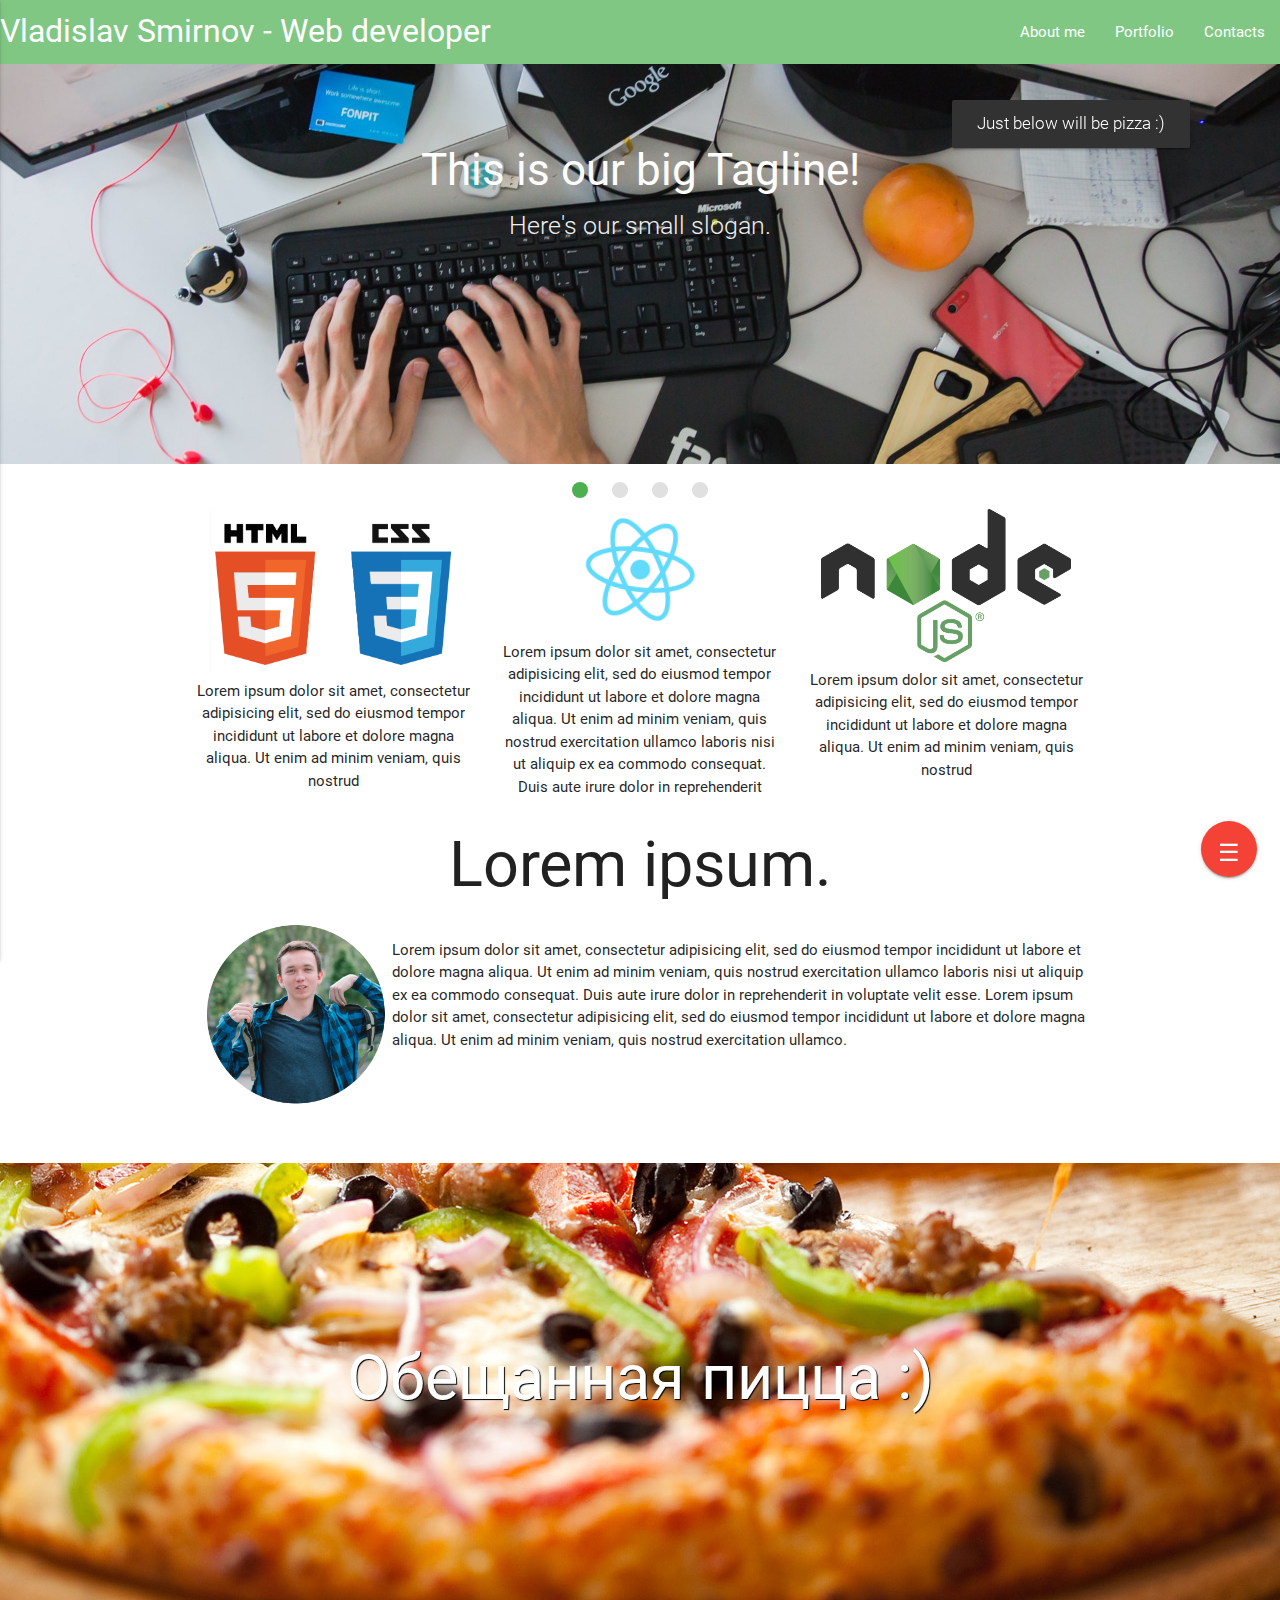
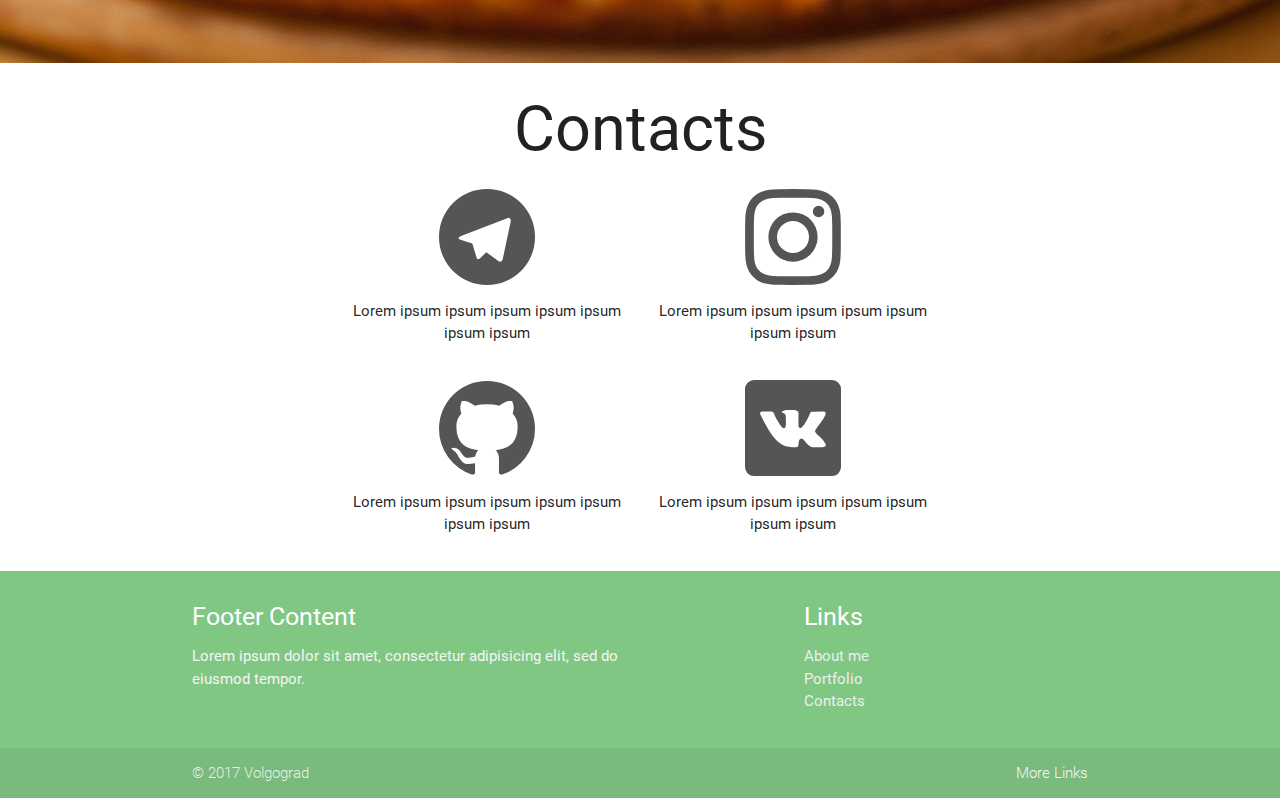
<file: index.html>
<!DOCTYPE html>
<html>
  <head>
    <!--Import Google Icon Font-->
    <link href="https://fonts.googleapis.com/icon?family=Material+Icons" rel="stylesheet" />
    <link href="css/style.css" rel="stylesheet" />
    <link href="icomoon/style.css" rel="stylesheet" />
    <!--Import materialize.css-->
    <link rel="stylesheet" href="css/materialize.min.css" />
    <!--Let browser know website is optimized for mobile-->
    <meta name="viewport" content="width=device-width, initial-scale=1.0"/>
    <meta charset="utf-8" />
  </head>

  <body>
    <nav>
      <div class="nav-wrapper green lighten-2">
        <a href="#!" class="brand-logo">Vladislav Smirnov - Web developer</a>
        <a href="#" data-activates="mobile-demo" class="button-collapse"><i class="material-icons">&#9776;</i></a>
        <ul class="right hide-on-med-and-down">
          <li><a href="#">About me</a></li>
          <li><a href="#">Portfolio</a></li>
          <li><a href="#">Contacts</a></li>
        </ul>
        <ul class="side-nav" id="mobile-demo">
          <li><a href="#">About me</a></li>
          <li><a href="#">Portfolio</a></li>
          <li><a href="#">Contacts</a></li>
        </ul>
      </div>
    </nav>

    <div class="slider">
      <ul class="slides">
        <li>
          <img src="img/developer.jpg"> <!-- random image -->
          <div class="caption center-align">
            <h3>This is our big Tagline!</h3>
            <h5 class="light grey-text text-lighten-3">Here's our small slogan.</h5>
          </div>
        </li>
        <li>
          <img src="img/developer2.jpg"> <!-- random image -->
          <div class="caption left-align">
            <h3>Left Aligned Caption</h3>
            <h5 class="light grey-text text-lighten-3">Here's our small slogan.</h5>
          </div>
        </li>
        <li>
          <img src="img/developer3.jpg"> <!-- random image -->
          <div class="caption right-align black-text">
            <h3>Right Aligned Caption</h3>
            <h5 class="light black-text text-lighten-3">Here's our small slogan.</h5>
          </div>
        </li>
        <li>
          <img src="img/developer4.jpg"> <!-- random image -->
          <div class="caption center-align">
            <h3>This is our big Tagline!</h3>
            <h5 class="light grey-text text-lighten-3">Here's our small slogan.</h5>
          </div>
        </li>
      </ul>
    </div>

    <div id="staggered-test"></div>
    <div class="container">
      <div class="row">
        <div class="col s4 box center">
          <!-- Promo Content 1 goes here -->
          <img src="img/html-css.png"/>
          Lorem ipsum dolor sit amet, consectetur adipisicing elit, sed do eiusmod tempor incididunt ut labore et dolore magna aliqua. Ut enim ad minim veniam, quis nostrud
        </div>
        <div class="col s4 box center">
          <img class="react-js" src="img/react-js-img.png"/>
          <!-- Promo Content 2 goes here -->
          Lorem ipsum dolor sit amet, consectetur adipisicing elit, sed do eiusmod tempor incididunt ut labore et dolore magna aliqua. Ut enim ad minim veniam, quis nostrud exercitation ullamco laboris nisi ut aliquip ex ea commodo consequat. Duis aute irure dolor in reprehenderit
        </div>
        <div class="col s4 box center">
          <img src="img/node-js.png"/>
          <!-- Promo Content 3 goes here -->
          Lorem ipsum dolor sit amet, consectetur adipisicing elit, sed do eiusmod tempor incididunt ut labore et dolore magna aliqua. Ut enim ad minim veniam, quis nostrud
        </div>
      </div>
      <h1 class="center">Lorem ipsum.</h1>
      <div class="about-me">
        <div class="about-img">
          <img width="200" src="img/me.png" />
        </div>
        <p>Lorem ipsum dolor sit amet, consectetur adipisicing elit, sed do eiusmod tempor incididunt ut labore et dolore magna aliqua. Ut enim ad minim veniam, quis nostrud exercitation ullamco laboris nisi ut aliquip ex ea commodo consequat. Duis aute irure dolor in reprehenderit in voluptate velit esse. Lorem ipsum dolor sit amet, consectetur adipisicing elit, sed do eiusmod tempor incididunt ut labore et dolore magna aliqua. Ut enim ad minim veniam, quis nostrud exercitation ullamco.</p>
      </div>
    </div>
    <div class="parallax-container">
      <div class="parallax"><img src="img/pizza.jpg"></div>
      <h1 class="center white-text pizza">Обещанная пицца :)</h1>
    </div>
    <div class="container">
      <h1 class="center">Contacts</h1>
      <div class="row">
        <div class="col s4 offset-s2 center">
          <div class="icon-socials">
            <a href="#"><i class="icon-telegram"></i></a>
          </div>
          <p>Lorem ipsum ipsum ipsum ipsum ipsum ipsum ipsum</p>
        </div>
        <div class="col s4 center">
          <div class="icon-socials">
            <a href="https://www.instagram.com/smirnoff410/" target="_blank"><i class="icon-instagram"></i></a>
          </div>
          <p>Lorem ipsum ipsum ipsum ipsum ipsum ipsum ipsum</p>
        </div>
      </div>

      <div class="row">
        <div class="col s4 offset-s2 center">
          <div class="icon-socials">
            <a href="https://github.com/smirnoff410" target="_blank"><i class="icon-github"></i></a>
          </div>
          <p>Lorem ipsum ipsum ipsum ipsum ipsum ipsum ipsum</p>
        </div>
        <div class="col s4 center">
          <div class="icon-socials">
            <a href="https://vk.com/id141308375" target="_blank"><i class="icon-vk"></i></a>
          </div>
          <p>Lorem ipsum ipsum ipsum ipsum ipsum ipsum ipsum</p>
        </div>
      </div>
    </div>

    <footer class="page-footer green lighten-2">
      <div class="container">
        <div class="row">
          <div class="col l6 s12">
            <h5 class="white-text">Footer Content</h5>
            <p class="grey-text text-lighten-4">Lorem ipsum dolor sit amet, consectetur adipisicing elit, sed do eiusmod tempor.</p>
          </div>
          <div class="col l4 offset-l2 s12">
            <h5 class="white-text">Links</h5>
            <ul>
              <li><a class="grey-text text-lighten-3" href="#!">About me</a></li>
              <li><a class="grey-text text-lighten-3" href="#!">Portfolio</a></li>
              <li><a class="grey-text text-lighten-3" href="#!">Contacts</a></li>
            </ul>
          </div>
        </div>
      </div>
      <div class="footer-copyright">
        <div class="container">
        © 2017 Volgograd
        <a class="grey-text text-lighten-4 right" href="#!">More Links</a>
        </div>
      </div>
    </footer>

    <div class="fixed-action-btn horizontal click-to-toggle">
      <a class="btn-floating btn-large red">
        <i class="large material-icons">&#9776;</i>
      </a>
      <ul>
        <li><a href="https://github.com/smirnoff410" target="_blank" class="btn-floating red"><i class="icon-github"></i></a></li>
        <li><a href="https://vk.com/id141308375" target="_blank" class="btn-floating yellow darken-1"><i class="icon-vk"></i></a></li>
        <li><a href="https://www.instagram.com/smirnoff410/" target="_blank" class="btn-floating green"><i class="icon-instagram"></i></a></li>
        <li><a class="btn-floating blue"><i class="icon-telegram"></i></a></li>
      </ul>
    </div>

    <!--Import jQuery before materialize.js-->
    <script type="text/javascript" src="js/jquery.min.js"></script>
    <script type="text/javascript" src="js/materialize.min.js"></script>
    <script type="text/javascript" src="js/script.js"></script>
  </body>
</html>
</file>
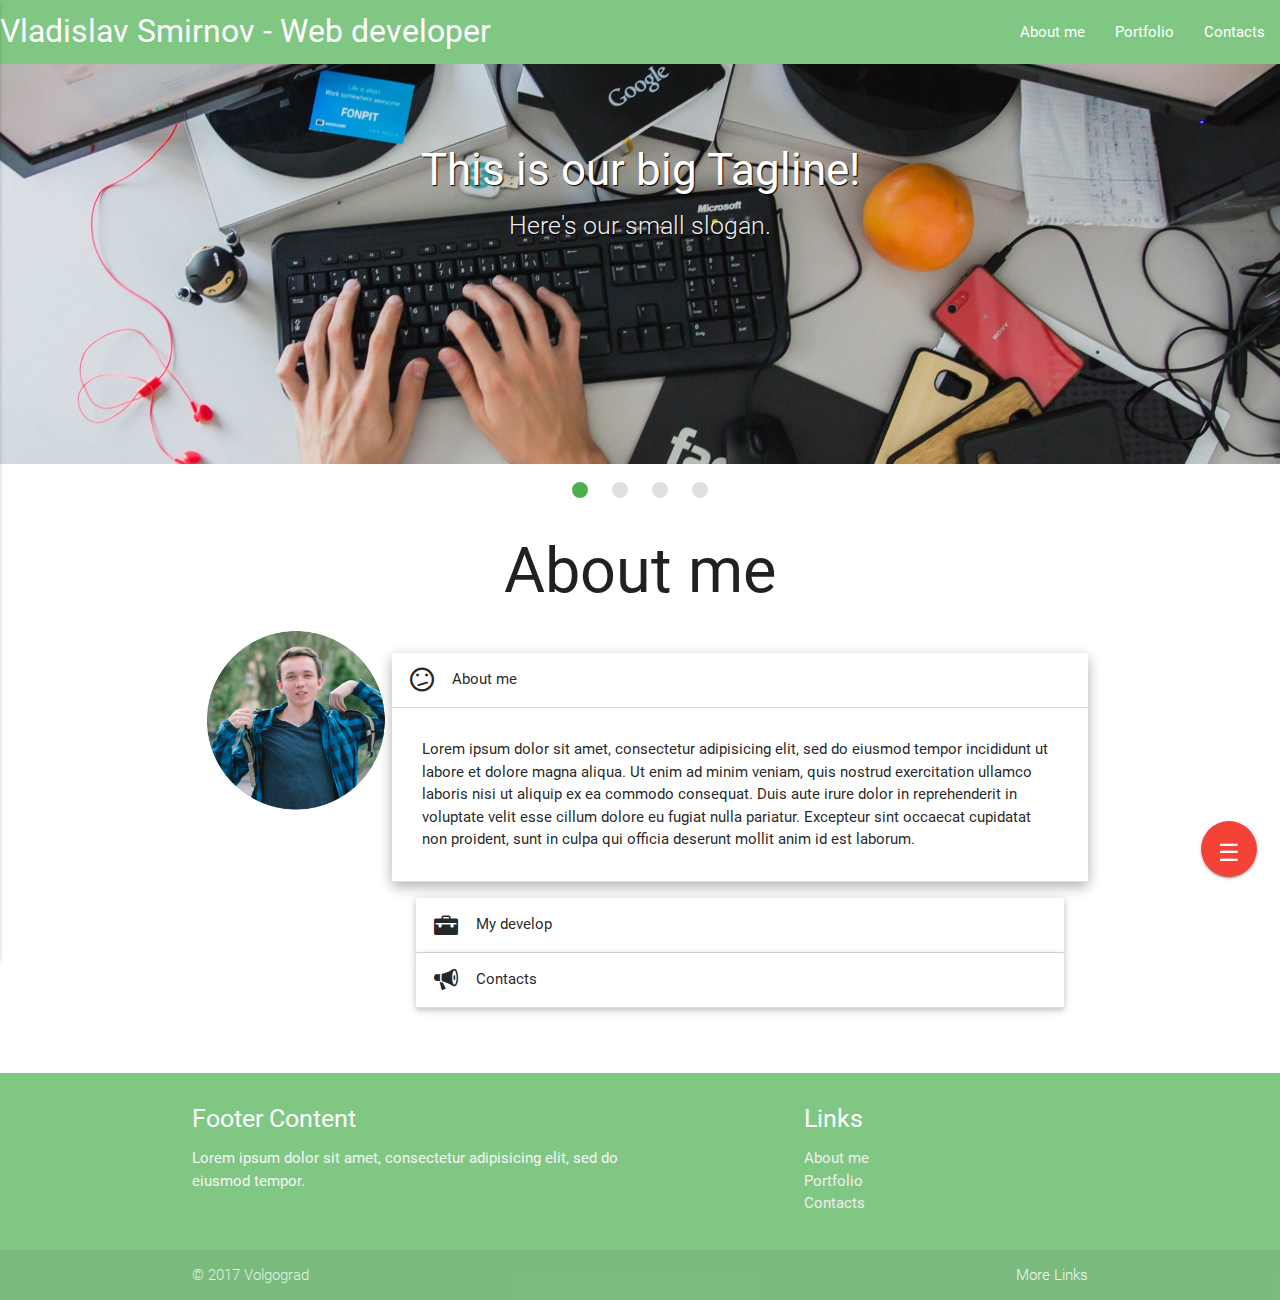
<file: aboutPage.html>
<!DOCTYPE html>
<html>

<head>
  <!--Import Google Icon Font-->
  <link href="https://fonts.googleapis.com/icon?family=Material+Icons" rel="stylesheet" />
  <link href="css/style.css" rel="stylesheet" />
  <link href="icomoon/style.css" rel="stylesheet" />
  <!--Import materialize.css-->
  <link rel="stylesheet" href="css/materialize.min.css" />
  <!--Let browser know website is optimized for mobile-->
  <meta name="viewport" content="width=device-width, initial-scale=1.0" />
  <meta charset="utf-8" />
</head>

<body>
  <nav>
    <div class="nav-wrapper green lighten-2">
      <a href="#!" class="brand-logo">Vladislav Smirnov - Web developer</a>
      <a href="#" data-activates="mobile-demo" class="button-collapse"><i class="material-icons">&#9776;</i></a>
      <ul class="right hide-on-med-and-down">
        <li><a href="#">About me</a></li>
        <li><a href="#">Portfolio</a></li>
        <li><a href="#">Contacts</a></li>
      </ul>
      <ul class="side-nav" id="mobile-demo">
        <li><a href="#">About me</a></li>
        <li><a href="#">Portfolio</a></li>
        <li><a href="#">Contacts</a></li>
      </ul>
    </div>
  </nav>

  <div class="slider">
    <ul class="slides">
      <li>
        <img src="img/developer.jpg"> <!-- random image -->
        <div class="caption center-align text-shadow">
          <h3>This is our big Tagline!</h3>
          <h5 class="light grey-text text-lighten-3 text-shadow">Here's our small slogan.</h5>
        </div>
      </li>
      <li>
        <img src="img/developer2.jpg"> <!-- random image -->
        <div class="caption right-align text-shadow">
          <h3>Left Aligned Caption</h3>
          <h5 class="light grey-text text-lighten-3 text-shadow">Here's our small slogan.</h5>
        </div>
      </li>
      <li>
        <img src="img/developer3.jpg"> <!-- random image -->
        <div class="caption left-align text-shadow">
          <h3>Right Aligned Caption</h3>
          <h5 class="light grey-text text-lighten-3 text-shadow">Here's our small slogan.</h5>
        </div>
      </li>
      <li>
        <img src="img/developer4.jpg"> <!-- random image -->
        <div class="caption center-align text-shadow">
          <h3>This is our big Tagline!</h3>
          <h5 class="light grey-text text-lighten-3 text-shadow">Here's our small slogan.</h5>
        </div>
      </li>
    </ul>
  </div>

  <div class="container">
    <h1 class="center">About me</h1>
    <div class="about-me">
      <div class="about-img">
        <img width="200" src="img/me.png" />
      </div>
      <ul class="collapsible popout" data-collapsible="accordion">
        <li>
          <div class="collapsible-header"><i class="icon-wondering"></i>About me</div>
          <div class="collapsible-body"><span>Lorem ipsum dolor sit amet, consectetur adipisicing elit, sed do eiusmod tempor incididunt ut labore et dolore magna aliqua. Ut enim ad minim veniam, quis nostrud exercitation ullamco laboris nisi ut aliquip ex ea commodo consequat. Duis aute irure dolor in reprehenderit in voluptate velit esse cillum dolore eu fugiat nulla pariatur. Excepteur sint occaecat cupidatat non proident, sunt in culpa qui officia deserunt mollit anim id est laborum.</span></div>
        </li>
        <li>
          <div class="collapsible-header"><i class="icon-briefcase"></i>My develop</div>
          <div class="collapsible-body"><span>Lorem ipsum dolor sit amet, consectetur adipisicing elit, sed do eiusmod tempor incididunt ut labore et dolore magna aliqua. Ut enim ad minim veniam, quis nostrud exercitation ullamco laboris nisi ut aliquip ex ea commodo consequat. Duis aute irure dolor in reprehenderit in voluptate velit esse cillum dolore eu fugiat nulla pariatur. Excepteur sint occaecat cupidatat non proident, sunt in culpa qui officia deserunt mollit anim id est laborum.</span></div>
        </li>
        <li>
          <div class="collapsible-header"><i class="icon-bullhorn"></i>Contacts</div>
          <div class="collapsible-body"><span>Lorem ipsum dolor sit amet, consectetur adipisicing elit, sed do eiusmod tempor incididunt ut labore et dolore magna aliqua. Ut enim ad minim veniam, quis nostrud exercitation ullamco laboris nisi ut aliquip ex ea commodo consequat. Duis aute irure dolor in reprehenderit in voluptate velit esse cillum dolore eu fugiat nulla pariatur. Excepteur sint occaecat cupidatat non proident, sunt in culpa qui officia deserunt mollit anim id est laborum.</span></div>
        </li>
      </ul>
    </div>

  </div>

  <footer class="page-footer green lighten-2">
    <div class="container">
      <div class="row">
        <div class="col l6 s12">
          <h5 class="white-text">Footer Content</h5>
          <p class="grey-text text-lighten-4">Lorem ipsum dolor sit amet, consectetur adipisicing elit, sed do eiusmod tempor.</p>
        </div>
        <div class="col l4 offset-l2 s12">
          <h5 class="white-text">Links</h5>
          <ul>
            <li><a class="grey-text text-lighten-3" href="#!">About me</a></li>
            <li><a class="grey-text text-lighten-3" href="#!">Portfolio</a></li>
            <li><a class="grey-text text-lighten-3" href="#!">Contacts</a></li>
          </ul>
        </div>
      </div>
    </div>
    <div class="footer-copyright">
      <div class="container">
        © 2017 Volgograd
        <a class="grey-text text-lighten-4 right" href="#!">More Links</a>
      </div>
    </div>
  </footer>

  <div class="fixed-action-btn horizontal click-to-toggle">
    <a class="btn-floating btn-large red">
        <i class="large material-icons">&#9776;</i>
      </a>
    <ul>
      <li><a href="https://github.com/smirnoff410" target="_blank" class="btn-floating red"><i class="icon-github"></i></a></li>
      <li><a href="https://vk.com/id141308375" target="_blank" class="btn-floating yellow darken-1"><i class="icon-vk"></i></a></li>
      <li><a href="https://www.instagram.com/smirnoff410/" target="_blank" class="btn-floating green"><i class="icon-instagram"></i></a></li>
      <li><a class="btn-floating blue"><i class="icon-telegram"></i></a></li>
    </ul>
  </div>

  <!--Import jQuery before materialize.js-->
  <script type="text/javascript" src="js/jquery.min.js"></script>
  <script type="text/javascript" src="js/materialize.min.js"></script>
  <script type="text/javascript" src="js/script.js"></script>
</body>

</html>
</file>
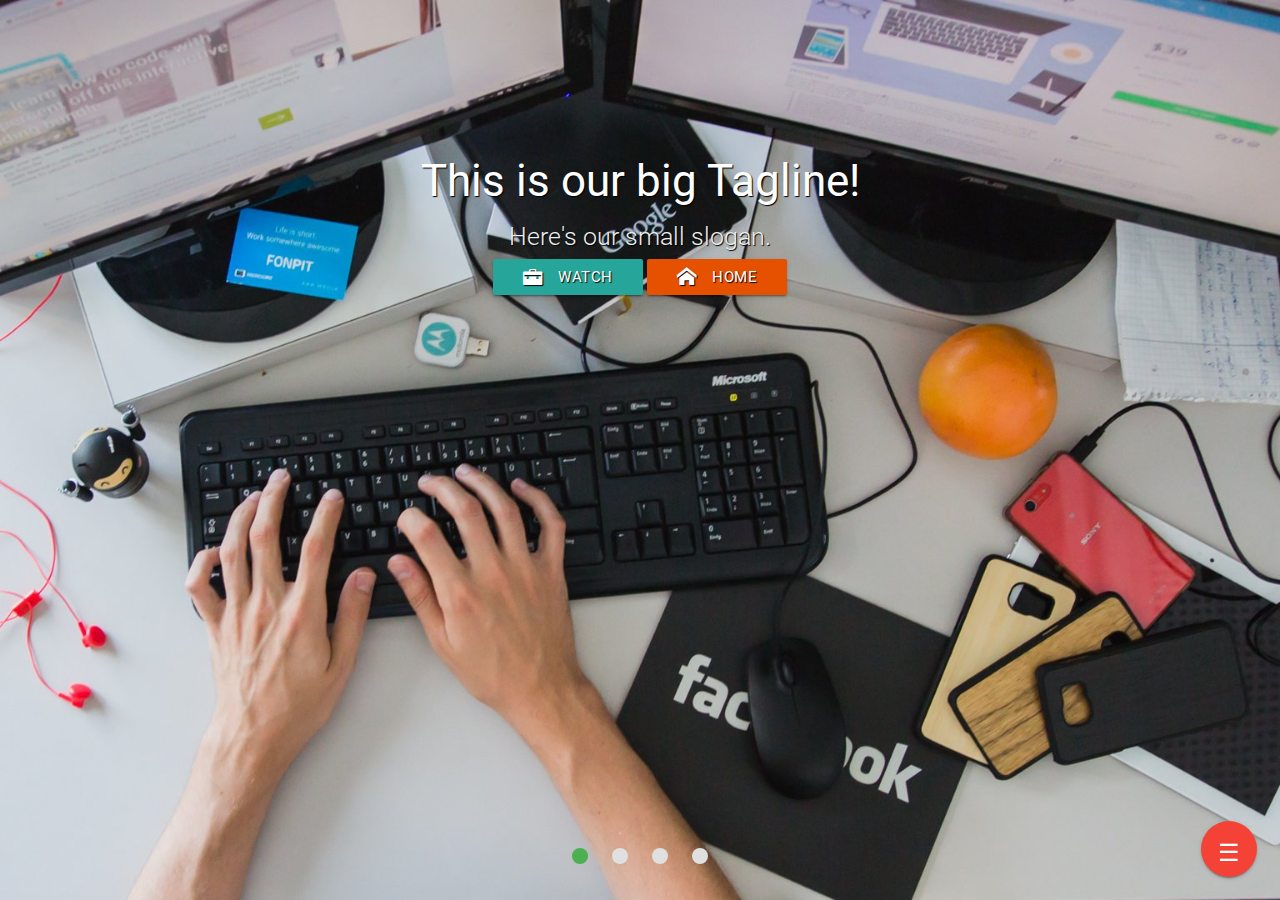
<file: portfolioPage.html>
<!DOCTYPE html>
<html>

<head>
  <!--Import Google Icon Font-->
  <link href="https://fonts.googleapis.com/icon?family=Material+Icons" rel="stylesheet" />
  <link href="css/style.css" rel="stylesheet" />
  <link href="icomoon/style.css" rel="stylesheet" />
  <!--Import materialize.css-->
  <link rel="stylesheet" href="css/materialize.min.css" />
  <!--Let browser know website is optimized for mobile-->
  <meta name="viewport" content="width=device-width, initial-scale=1.0" />
  <meta charset="utf-8" />
</head>

<body>

  <div class="slider fullscreen">
    <ul class="slides">
      <li>
        <img src="img/developer.jpg"> <!-- random image -->
        <div class="caption center-align text-shadow">
          <h3>This is our big Tagline!</h3>
          <h5 class="light grey-text text-lighten-3 text-shadow">Here's our small slogan.</h5>
          <a class="waves-effect waves-light btn"><i class="icon-briefcase left"></i>watch</a>
          <a class="waves-effect waves-light btn orange darken-4"><i class="icon-home left"></i>home</a>
        </div>
      </li>
      <li>
        <img src="img/developer2.jpg"> <!-- random image -->
        <div class="caption right-align text-shadow">
          <h3>Left Aligned Caption</h3>
          <h5 class="light grey-text text-lighten-3 text-shadow">Here's our small slogan.</h5>
          <a class="waves-effect waves-light btn"><i class="icon-briefcase left"></i>watch</a>
          <a class="waves-effect waves-light btn orange darken-4"><i class="icon-home left"></i>home</a>
        </div>
      </li>
      <li>
        <img src="img/developer3.jpg"> <!-- random image -->
        <div class="caption left-align text-shadow">
          <h3>Right Aligned Caption</h3>
          <h5 class="light grey-text text-lighten-3 text-shadow">Here's our small slogan.</h5>
          <a class="waves-effect waves-light btn"><i class="icon-briefcase left"></i>watch</a>
          <a class="waves-effect waves-light btn orange darken-4"><i class="icon-home left"></i>home</a>
        </div>
      </li>
      <li>
        <img src="img/developer4.jpg"> <!-- random image -->
        <div class="caption center-align text-shadow">
          <h3>This is our big Tagline!</h3>
          <h5 class="light grey-text text-lighten-3 text-shadow">Here's our small slogan.</h5>
          <a class="waves-effect waves-light btn"><i class="icon-briefcase left"></i>watch</a>
          <a class="waves-effect waves-light btn orange darken-4"><i class="icon-home left"></i>home</a>
        </div>
      </li>
    </ul>
  </div>

  <div class="fixed-action-btn horizontal click-to-toggle">
    <a class="btn-floating btn-large red">
        <i class="large material-icons">&#9776;</i>
      </a>
    <ul>
      <li><a href="https://github.com/smirnoff410" target="_blank" class="btn-floating red"><i class="icon-github"></i></a></li>
      <li><a href="https://vk.com/id141308375" target="_blank" class="btn-floating yellow darken-1"><i class="icon-vk"></i></a></li>
      <li><a href="https://www.instagram.com/smirnoff410/" target="_blank" class="btn-floating green"><i class="icon-instagram"></i></a></li>
      <li><a class="btn-floating blue"><i class="icon-telegram"></i></a></li>
    </ul>
  </div>

  <!--Import jQuery before materialize.js-->
  <script type="text/javascript" src="js/jquery.min.js"></script>
  <script type="text/javascript" src="js/materialize.min.js"></script>
  <script type="text/javascript" src="js/script.js"></script>
</body>

</html>
</file>
<file: css/style.css>
.text-shadow {
  text-shadow: 1px 1px 1px #000;
}

.box {
  margin-top: 5px;
  text-shadow: 1px grey;
}

.box img {
  width: 250px;
}

.about-me {
  display: flex;
  flex-direction: row;
  margin-bottom: 50px;
}

.pizza {
  margin-top: 180px;
  text-shadow: 1px 1px 1px #000;
}

.icon-socials i {
  font-size: 96px;
}

.icon-socials a {
  color: #555;
}

.icon-socials a:hover {
  color: #666;
}

@media screen and (max-width: 800px) {
  .box img {
    width: 200px;
  }

  .about-me {
    flex-direction: column;
  }

  .about-img {
    margin: 0 auto;
  }
}

@media screen and (max-width: 600px) {
  .box img {
    width: 150px;
  }
}

@media screen and (max-width: 400px) {
  .box img {
    width: 100px;
  }
}
</file>
<file: icomoon/style.css>
@font-face {
  font-family: 'icomoon';
  src:  url('fonts/icomoon.eot?q27p6s');
  src:  url('fonts/icomoon.eot?q27p6s#iefix') format('embedded-opentype'),
    url('fonts/icomoon.ttf?q27p6s') format('truetype'),
    url('fonts/icomoon.woff?q27p6s') format('woff'),
    url('fonts/icomoon.svg?q27p6s#icomoon') format('svg');
  font-weight: normal;
  font-style: normal;
}

[class^="icon-"], [class*=" icon-"] {
  /* use !important to prevent issues with browser extensions that change fonts */
  font-family: 'icomoon' !important;
  speak: none;
  font-style: normal;
  font-weight: normal;
  font-variant: normal;
  text-transform: none;
  line-height: 1;

  /* Better Font Rendering =========== */
  -webkit-font-smoothing: antialiased;
  -moz-osx-font-smoothing: grayscale;
}

.icon-home:before {
  content: "\e900";
}
.icon-bullhorn:before {
  content: "\e91a";
}
.icon-address-book:before {
  content: "\e944";
}
.icon-envelop:before {
  content: "\e945";
}
.icon-briefcase:before {
  content: "\e9ae";
}
.icon-wondering:before {
  content: "\e9fb";
}
.icon-instagram:before {
  content: "\ea92";
}
.icon-telegram:before {
  content: "\ea95";
}
.icon-twitter:before {
  content: "\ea96";
}
.icon-vk:before {
  content: "\ea98";
}
.icon-github:before {
  content: "\eab0";
}
.icon-skype:before {
  content: "\eac5";
}
</file>
